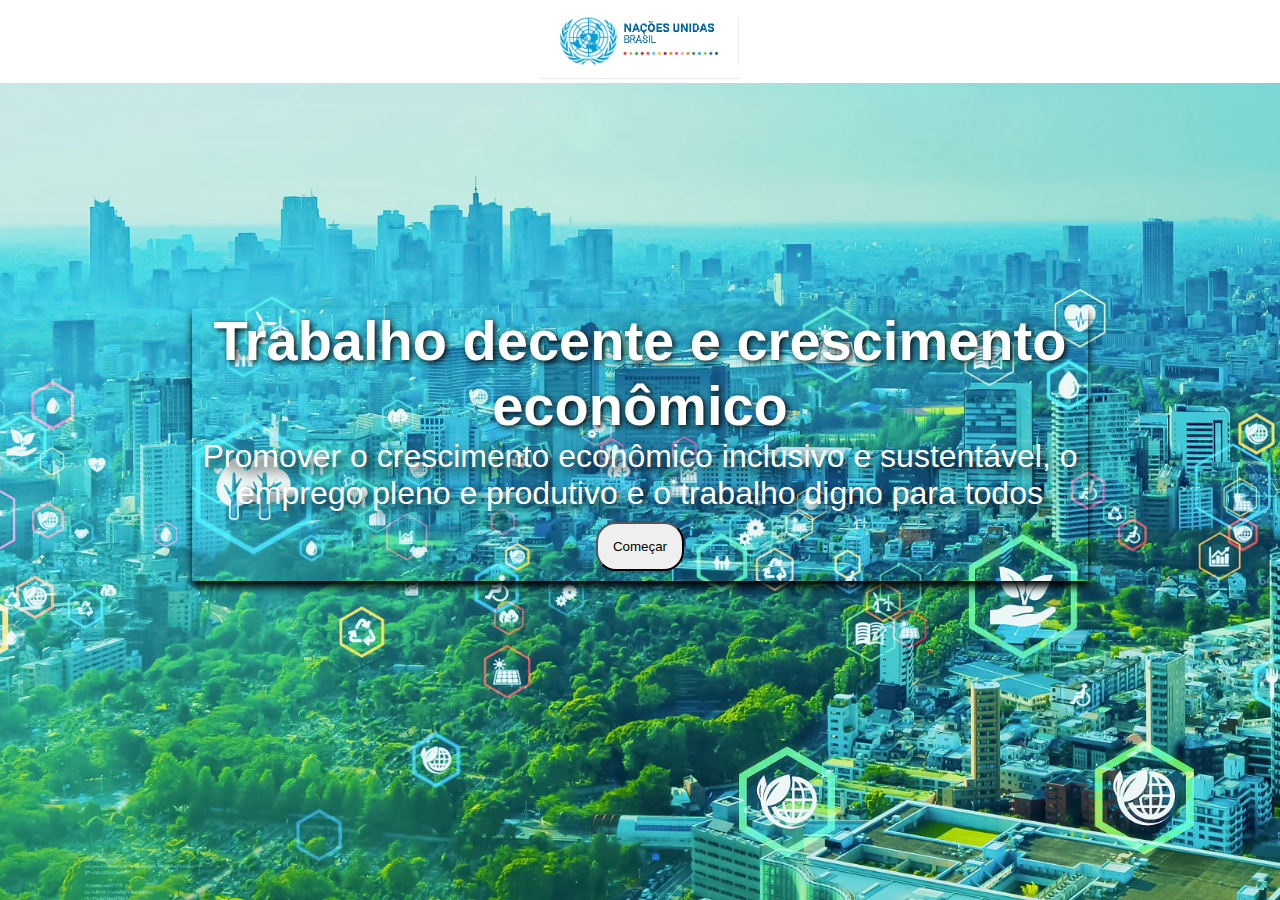
<file: projetositeods8/index.html>
<!DOCTYPE html>
<html lang="pt-br">
<head>
    <meta charset="UTF-8">
    <meta name="viewport" content="width=device-width, initial-scale=1.0">
    <link rel="stylesheet" href="style.css">
    <title>Trabalho decente e crescimento econômico</title>
</head>
<body>
    <header>
        <div class="menu">
            <img src="imagem/Logomenor.png" alt="ONU LOGO" width="200px">


        </div>
        <div class="fundo">
            <div class="intro">
                <h1>Trabalho decente e crescimento econômico</h1>
                <p>Promover o crescimento econômico inclusivo e sustentável, o emprego pleno e produtivo e o trabalho digno para todos</p>
                <button class="button"><a href="index1.html">Começar</a></button>
                
            </div> <!--intro-->
        </div>
            
    </header>
    
</body>
</html>
</file>
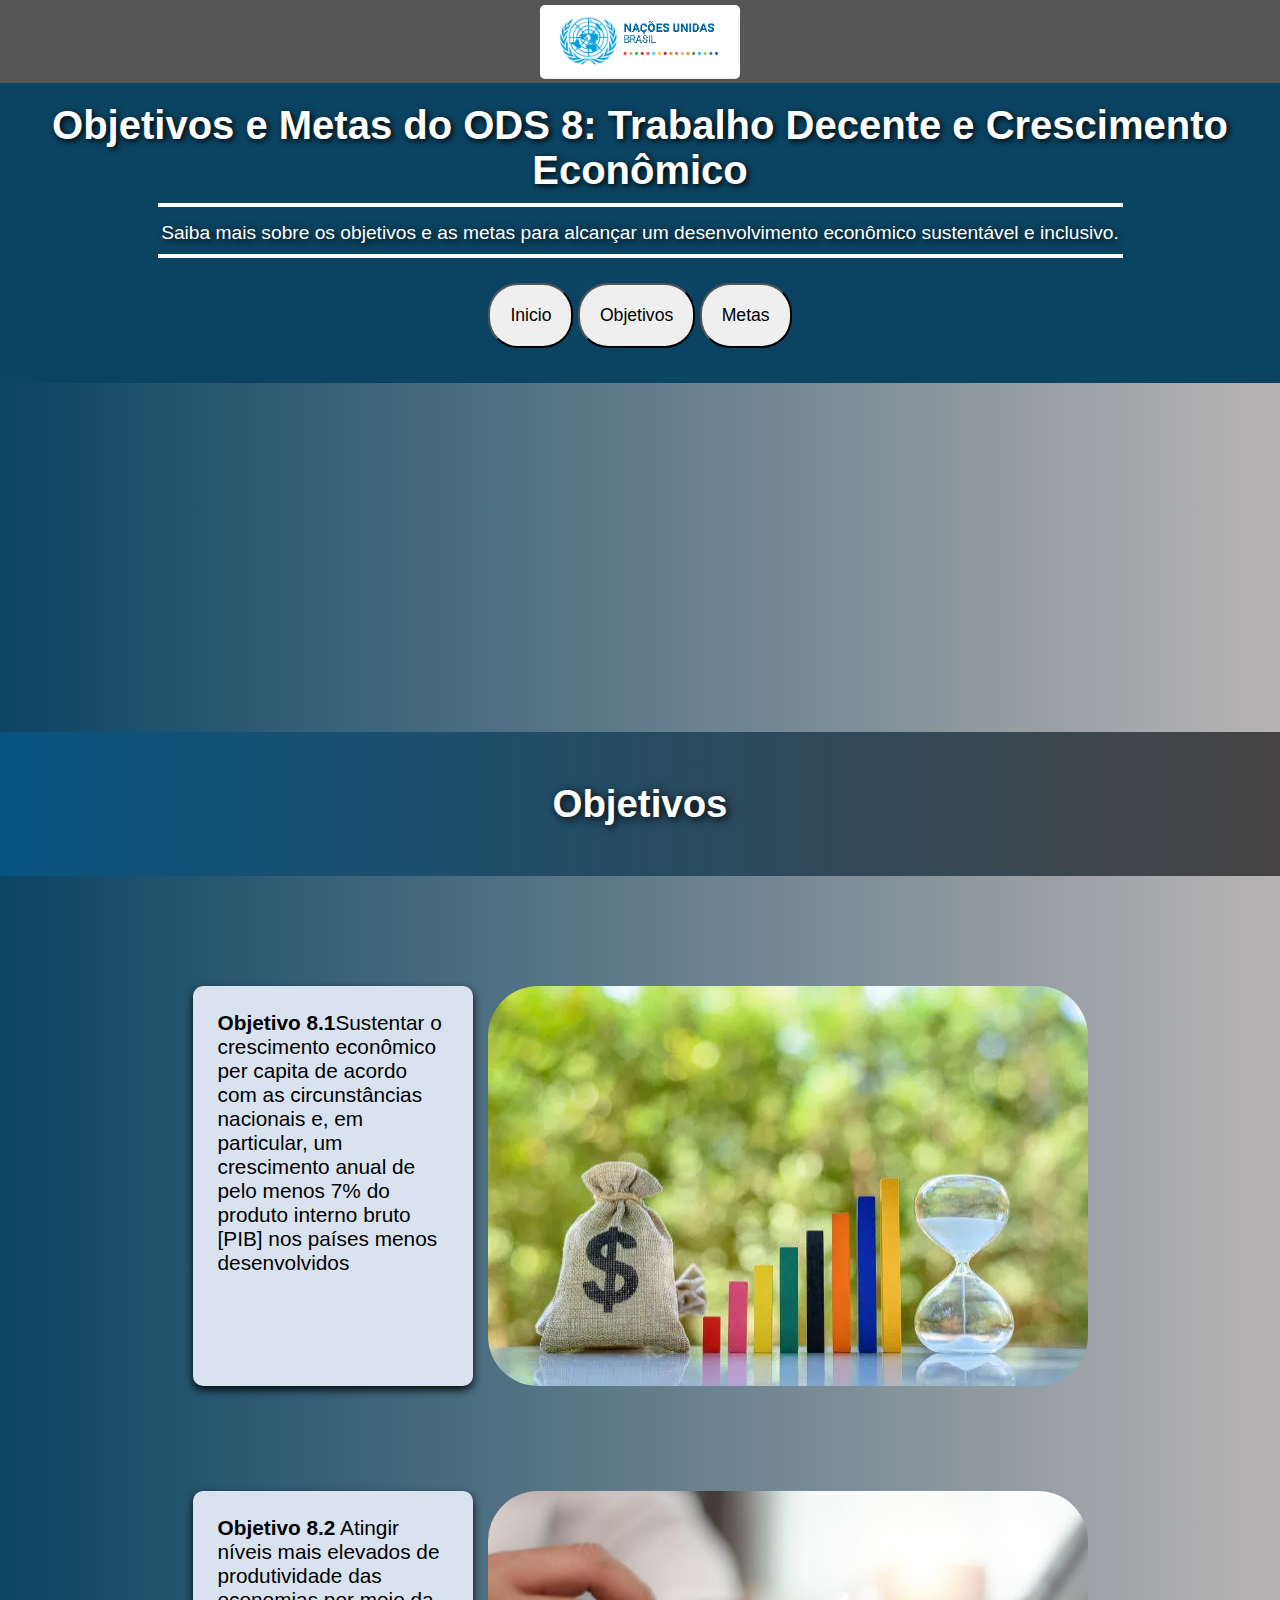
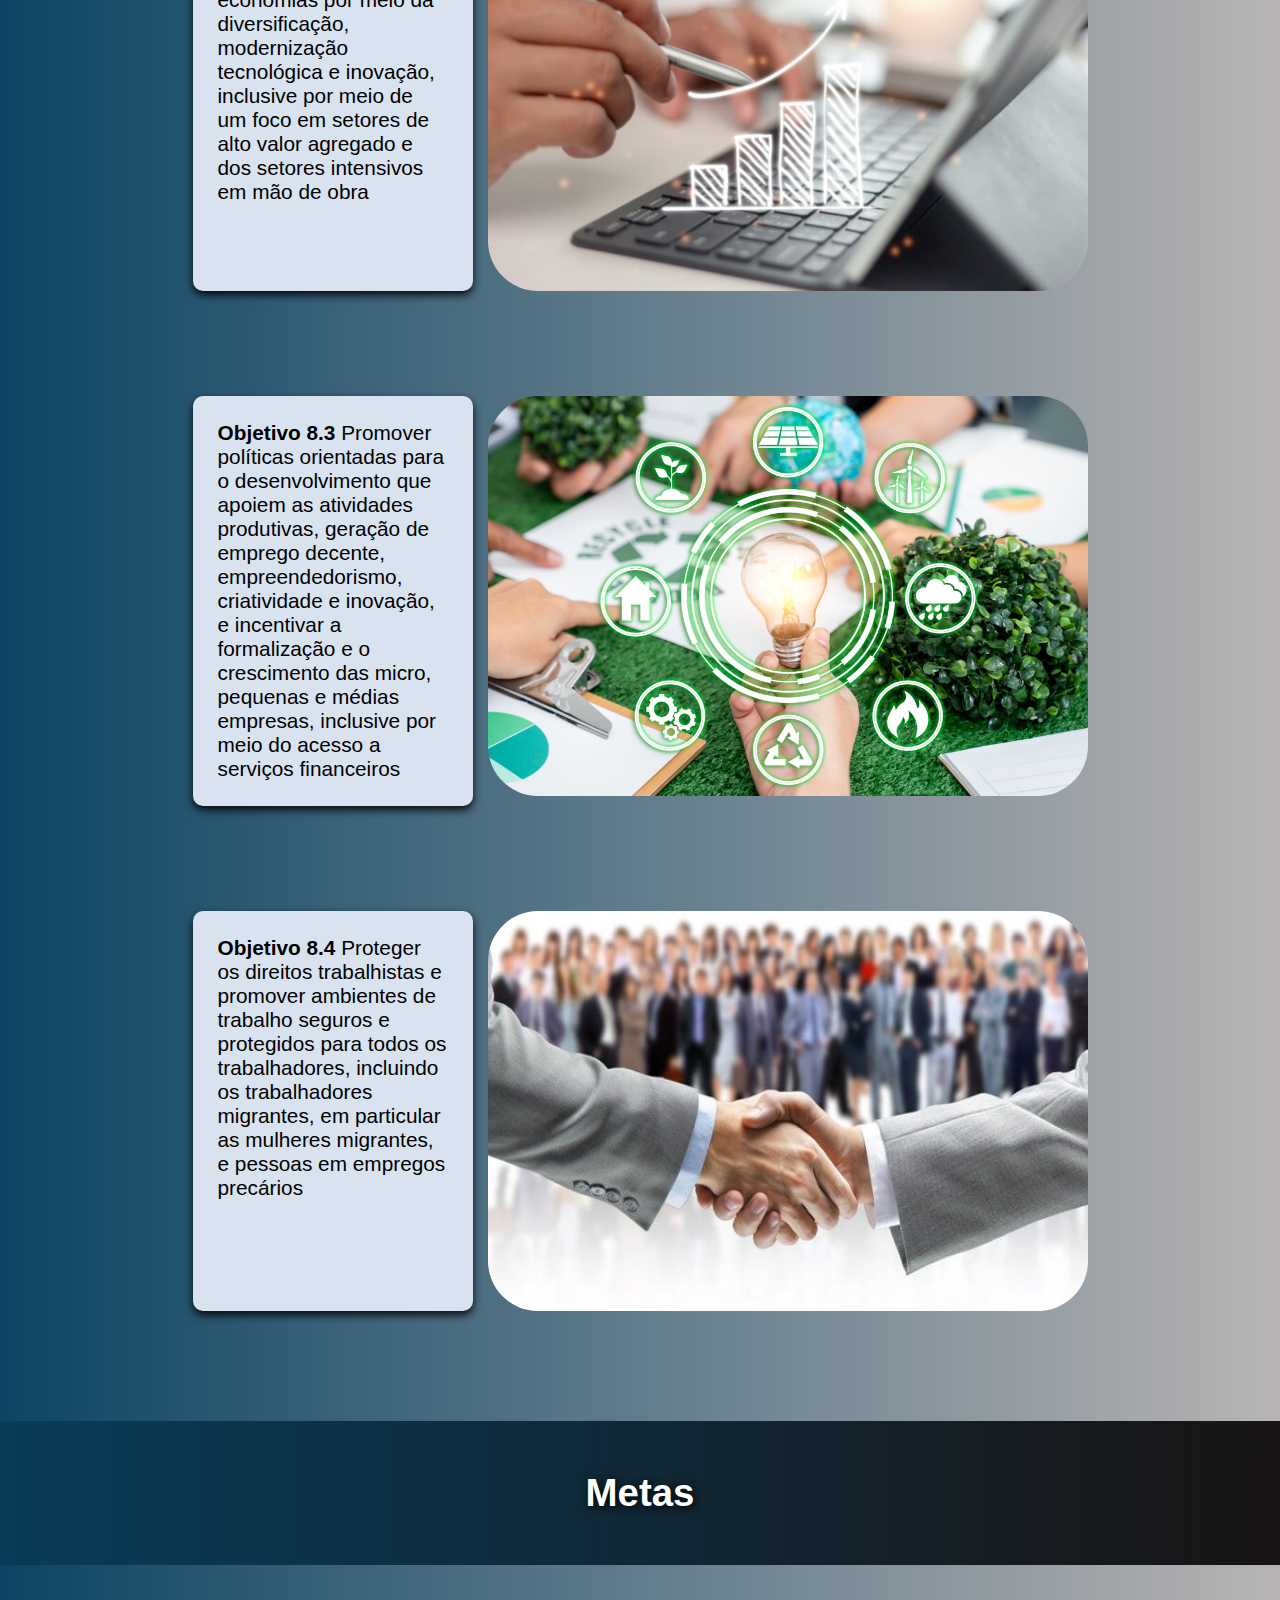
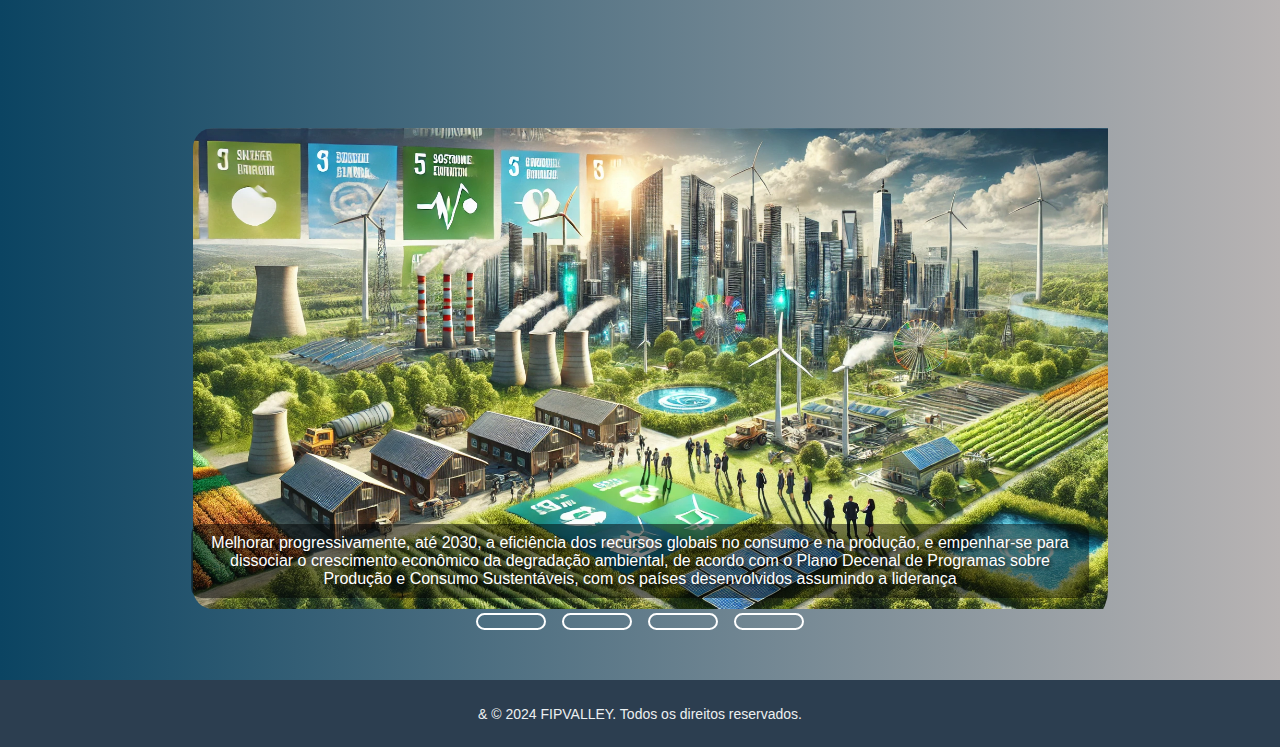
<file: projetositeods8/index1.html>
<!DOCTYPE html>
<html lang="en">

<head>
    <meta charset="UTF-8">
    <meta name="viewport" content="width=device-width, initial-scale=1.0">
    <link rel="stylesheet" href="style1.css">
    <title>Document</title>
    <link rel="icon" type="image/png" href="imagem/Loguinha.png">
    <link rel="icon" type="image/png" href="imagem/Loguinha.png">
</head>

<body>
    <header>
        <div class="menu">
            <img src="imagem/Logomenor.png" alt="ONU LOGO" width="200px">
        </div> <!--menu-->
        <div class="dev">
            <h1>Objetivos e Metas do ODS 8: Trabalho Decente e Crescimento Econômico</h1>
            <p>Saiba mais sobre os objetivos e as metas para alcançar um desenvolvimento econômico sustentável e
                inclusivo.</p>
        </div>
        <div class="navegacao">
            <button><a href="#">Inicio</a></button>
            <button><a href="#title">Objetivos</a></button>
            <button><a href="#title2">Metas</a></button>
        </div>

    </header>
    <div class="intro">
        <iframe width="560" height="315" src="https://www.youtube.com/embed/AGV3rW83UKk?si=GhO0G5HWzVpt75oN"
            title="YouTube video player" frameborder="0"
            allow="accelerometer; autoplay; clipboard-write; encrypted-media; gyroscope; picture-in-picture; web-share"
            referrerpolicy="strict-origin-when-cross-origin" allowfullscreen></iframe>

    </div>

    <div id="title">
        <h2>Objetivos</h2>
    </div>

    </div>
    <div class="objetivo">
        <div class="ob1">
            <ul>
                <li><strong>Objetivo 8.1</strong>Sustentar o crescimento econômico per capita de acordo com as
                    circunstâncias nacionais e, em
                    particular, um crescimento anual de pelo menos 7% do produto interno bruto [PIB] nos países menos
                    desenvolvidos</li>
                <img src="imagem/pib.webp" width="600px" height="400px">


            </ul>
        </div>

        <div class="ob2">
            <ul>
                <li><strong>Objetivo 8.2</strong> Atingir níveis mais elevados de produtividade das economias por meio
                    da diversificação, modernização
                    tecnológica e inovação, inclusive por meio de um foco em setores de alto valor agregado e dos
                    setores
                    intensivos em mão de obra</li>
                <img src="imagem/computador.jpg" width="600px" height="400px">

            </ul>
        </div>
        <div class="ob3">
            <ul>
                <li><strong>Objetivo 8.3</strong> Promover políticas orientadas para o desenvolvimento que
                    apoiem as atividades produtivas, geração de
                    emprego decente, empreendedorismo, criatividade e inovação, e incentivar a formalização e o
                    crescimento
                    das micro, pequenas e médias empresas, inclusive por meio do acesso a serviços financeiros</li>
                <img src="imagem/gettyimages-2101775129-2048x2048.jpg" width="600px" height="400px">

            </ul>
        </div>


        <div class="ob4">
            <ul>
                <li><strong>Objetivo 8.4</strong> Proteger os direitos trabalhistas e promover ambientes
                    de trabalho seguros e protegidos para todos
                    os trabalhadores, incluindo os trabalhadores migrantes, em particular as mulheres
                    migrantes, e pessoas
                    em empregos precários</li>
                <img src="imagem/apertodemao.jpg" width="600px" height="400px">


            </ul>
        </div>
    </div>
    <div id="title2">
        <h2>Metas</h2>

    </div>
    <div class="meta">
        <div class="content">
            <div class="slides">
                <input type="radio" name="slide" id="slide1" checked>
                <input type="radio" name="slide" id="slide2">
                <input type="radio" name="slide" id="slide3">
                <input type="radio" name="slide" id="slide4">
                <input type="radio" name="slide" id="slide5">

                <div class="slide s1">
                    <img src="imagem/producao.webp" alt="">
                    <div class="texto">Melhorar progressivamente, até 2030, a eficiência dos recursos globais no consumo e na produção, e
                        empenhar-se para dissociar o crescimento econômico da degradação ambiental, de acordo com o Plano
                        Decenal de Programas sobre Produção e Consumo Sustentáveis, com os países desenvolvidos assumindo a
                        liderança</div>
                </div>
                <div class="slide">
                    <img src="imagem/pessoasTrabalhando.webp" alt="">
                    <div class="texto2">Até 2030, alcançar o emprego pleno e produtivo e trabalho decente para todas as mulheres e homens,
                        inclusive para os jovens e as pessoas com deficiência, e remuneração igual para trabalho de igual valo</div>
                </div>
                <div class="slide">
                    <img src="imagem/Escravidao.webp" alt="">
                    <div class="texto3">Tomar medidas imediatas e eficazes para erradicar o trabalho forçado, acabar com a escravidão moderna e
                        o tráfico de pessoas, e assegurar a proibição e eliminação das piores formas de trabalho infantil,
                        incluindo recrutamento e utilização de crianças-soldado, e até 2025 acabar com o trabalho infantil em
                        todas as suas formas</div>
                </div>
                <div class="slide">
                    <img src="imagem/turismo.webp" alt="">
                    <div class="texto4">Até 2030, elaborar e implementar políticas para promover o turismo sustentável, que gera empregos e
                        promove a cultura e os produtos locais</div>   
                </div>
            </div>

            <div class="navigation">
                <label for="slide1"> </label>
                <label for="slide2"></label>
                <label for="slide3"></label>
                <label for="slide4"></label>

            </div>
        </div>

    </div>
    <footer>

        &
        &copy; 2024 FIPVALLEY. Todos os direitos reservados.

</body>

</html>
</file>
<file: projetositeods8/style.css>
*{
    margin: 0;
    padding: 0;
    box-sizing: border-box;
    font-family: 'Poppins', sans-serif;
}
header{
   
    margin: 0;
    background-image: url('imagem/city.jpg');
    width: 100vw;
    height: 100vh;
    background-size: cover;
}
.intro{
    box-shadow: 0 6px 8px rgba(0, 0, 0, 1.1);
}
.button{
    border-radius: 20px;
    padding: 15px;
    color: white;
    max-width: 250px;
    margin: 10px auto;
}
button:hover{
    background-color: rgb(51, 244, 40);
    
}
a{
    text-decoration: none;
    color: #000000;
}
.menu{
    text-align: center;
    padding-top: 5px;
    background-color: white;
}
h1 {
    text-shadow: 2px 2px 6px #000000;
    font-size: 3.5rem;
  }
  p {
    text-shadow: 6px 6px 12px #000000;
    font-size: 2.0rem;
  }
.fundo{
    padding:25vh 15vw;
    text-align: center;
    color: white;
    font-size: 20px;
}
</file>
<file: projetositeods8/style1.css>
*{
  margin: 0;
  padding: 0;
  box-sizing: border-box;
  font-family: Arial, Helvetica, sans-serif;
}
.menu {
  text-align: center;
  padding-top: 5px;
  margin: 0;
  background-color: rgb(87, 86, 86);
}
.intro{
  background: linear-gradient(to right, #0b4462, rgb(184, 180, 180));
}
header {
  margin: 0;
  background-color: #0b4462;
  color: white;
  text-align: center;
  padding-bottom: 35px;
}
.navegacao button{
    padding: 20px;
    border-radius: 30px;
    
}
.navegacao a{
    text-decoration: none;
    color: black;
    font-size: 1.1rem;
    
}
.navegacao button:hover {
    color: #ffffff;
    border: 3px solid #007890;
    background-color: #007890;
  }
/*  

.navegacao button {
  appearance: button;
  background-color: #08468e;
  border: solid transparent;
  border-radius: 16px;
  border-width: 0 0 4px;
  box-sizing: border-box;
  color: #ffffff;
  cursor: pointer;
  display: inline-block;
  font-size: 15px;
  font-weight: 700;
  letter-spacing: 0.8px;
  line-height: 20px;
  margin: 0;
  outline: none;
  overflow: visible;
  padding: 13px 19px;
  text-align: center;
  text-transform: uppercase;
  touch-action: manipulation;
  transform: translateZ(0);
  transition: filter 0.2s;
  user-select: none;
  -webkit-user-select: none;
  vertical-align: middle;
  white-space: nowrap;
}

.navegacao button:after {
  background-clip: padding-box;
  background-color: #1751ad;
  border: solid transparent;
  border-radius: 16px;
  border-width: 0 0 4px;
  bottom: -4px;
  content: "";
  left: 0;
  position: absolute;
  right: 0;
  top: 0;
  z-index: -1;
}

.navegacao button:main,
button:focus {
  user-select: auto;
}

.navegacao button:hover:not(:disabled) {
  filter: brightness(1.1);
}

.navegacao button:disabled {
  cursor: auto;
}

.navegacao button:active:after {
  border-width: 0 0 0px;
}

.navegacao button:active {
  padding-bottom: 10px;
}AQ*/
/* AQ .navegacao button {
  display: inline-block;
  transition: all 0.2s ease-in;
  position: relative;
  overflow: hidden;
  z-index: 1;
  color: #090909;
  padding: 0.7em 1.2em;
  cursor: pointer;
  font-size: 18px;
  border-radius: 0.5em;
  background: #e8e8e8;
  border: 1px solid #e8e8e8;
}
.navegacao a {
  text-decoration: none;
  color: black;
}
.navegacao button:active {
  color: #666;
  box-shadow: inset 4px 4px 12px #c5c5c5, inset -4px -4px 12px #ffffff;
}

.navegacao button:before {
  content: "";
  position: absolute;
  left: 50%;
  transform: translateX(-50%) scaleY(1) scaleX(1.25);
  top: 100%;
  width: 140%;
  height: 180%;
  background-color: rgba(0, 0, 0, 0.05);
  border-radius: 50%;
  display: block;
  transition: all 0.5s 0.1s cubic-bezier(0.55, 0, 0.1, 1);
  z-index: -1;
}

.navegacao button:after {
  content: "";
  position: absolute;
  left: 55%;
  transform: translateX(-50%) scaleY(1) scaleX(1.45);
  top: 180%;
  width: 160%;
  height: 190%;
  background-color: #007890;
  border-radius: 50%;
  display: block;
  transition: all 0.5s 0.1s cubic-bezier(0.55, 0, 0.1, 1);
  z-index: -1;
}

.navegacao button:hover {
  color: #ffffff;
  border: 1px solid #007890;
}

.navegacao button:hover:before {
  top: -35%;
  background-color: #007890;
  transform: translateX(-50%) scaleY(1.3) scaleX(0.8);
}

.navegacao button:hover:after {
  top: -45%;
  background-color: #007890;
  transform: translateX(-50%) scaleY(1.3) scaleX(0.8);
} AQ*/
.dev {
  padding: 20px 0 25px;
}
.dev p {
  text-align: center;
}
.dev h1::after {
  content: "";
  width: 965px;
  height: 4px;
  display: block;
  margin: 10px auto 0;
  background-color: currentColor;
}
.dev p::after {
  content: "";
  width: 965px;
  height: 4px;
  display: block;
  margin: 10px auto 0;
  background-color: currentColor;
}
header h1 {
  text-shadow: 2px 2px 6px #000000;
  font-size: 2.5rem;
  margin-bottom: 15px;
}
header p {
  text-shadow: 2px 2px 8px #000000;
  font-size: 1.2rem;
}
.intro {
  padding-bottom: 15px;
  text-align: center;
  padding-top: 15px;
  background-color: white;
  padding-bottom: 15px;
}
.objetivo {
  padding: 50px;
  text-align: center;
  background: linear-gradient(to right, #0b4462, rgb(184, 180, 180));
  width: 100%;
}
#title {
  background: linear-gradient(to right, #075481, rgb(70, 67, 67));
  text-shadow: 2px 2px 10px #000000;
  font-size: 1.6rem;
  margin-bottom: 15px;
  padding: 50px;
  color: white;
  text-align: center;
}

.objetivo ul {
  display: flex;
  list-style: none;
  text-align: left;
  justify-content: center;
  padding-bottom: 15px;
  gap: 15px;
}

.objetivo li {
  background-color: white;
  border-radius: 10px;
  box-shadow: 0 4px 8px rgba(0, 0, 0, 0.9);
  padding: 25px;
  margin-bottom: 0;
  width: 280px;
  transition: transform 0.3s ease;
  font-size: 1.3rem;
  text-align: left;
  background-color: #D9E3F0
}
.objetivo img {
  border-radius: 50px;
}
.objetivo img:hover {
  transform: scale(1);
}
.objetivo img::after {
  content: "";
  position: absolute;
  top: 0;
  left: 0;
  width: 100%;
  height: 100%;
  opacity: 0;
  transition: all 0.4s;
}
.objetivo li:hover {
  transform: scale(1.05);
}

.objetivos li strong {
  color: #71dade;
  font-weight: bold;
}
img {
  border-radius: 5px;
}
.ob1 {
  padding: 45px;
}
.ob2 {
  padding: 45px;
}
.ob3 {
  padding: 45px;
}
.ob4 {
  padding: 45px;
}
#title2 {
  width: 100%;
  background: linear-gradient(to right, #093b57, rgb(24, 20, 20));
  text-shadow: 2px 2px 10px #000000;
  font-size: 1.6rem;
  margin-bottom: 15px;
  padding: 50px;
  color: white;
  text-align: center;
}
.content {
  position: relative;
  width: 935px;
  height: 650px;
  margin: auto;
  overflow: hidden;
  border-radius: 40px;
  z-index: 1;
  justify-content: center;
  text-align: center;

}

.navigation {
  position: absolute;
  bottom: 20px;
  left: 50%;
  transform: translateX(-50%);
  display: flex;
}

.navigation label {
  position: relative;
  top: 20px;
  padding: 5px;
  width: 70px;
  height: 17px;
  border: 2px solid #fff;
  margin: 0 8px;
  border-radius: 20px;
  cursor: pointer;
  display: flex;
  justify-content: center;
  align-items: center;
  transition: 0.6s;
}

.navigation label:hover {
  background: #fff;
  color: #000;
}

.slides {
  display: flex;
  width: 500%;
  /* 100% / 5 imagens */
  height: 100%;
}

.slide {
  width: 20%;
  /* 100% / 5 imagens */
  transition: margin-left 0.6s;
}

.slide img {
  position: relative;
  top: 148px;
  left: 20px;
  width: 100%;
  height: 74%;
  border-radius: 20px;

}

input {
  display: none;
}

#slide1:checked~.s1 {
  margin-left: 0%;
}

#slide2:checked~.s1 {
  margin-left: -20.45%;
}

input#slide3:checked~.s1 {
  margin-left: -40.45%;
}

input#slide4:checked~.s1 {
  margin-left: -60.45%;
}

input#slide5:checked~.slides {
  margin-left: -80.45%;
}
.slide {
  position: relative;
  width: 20%;
  transition: margin-left 0.6s;
  text-align: center; 
}

.slide .texto {
  position: absolute;
  left: 50%;
  transform: translateX(-50%);
  width: 96%; 
  background: rgba(0, 0, 0, 0.5); 
  text-shadow: 2px 2px 4px rgba(0, 0, 0, 0.8);;
  color: #fff; 
  padding: 10px;
  border-radius: 10px;
  font-size: 16px;
  bottom: 5%;
  color: white;
 

}
.slide .texto2 {
  position: absolute;
  left: 53%;
  transform: translateX(-50%);
  width: 96%; 
  background: rgba(0, 0, 0, 0.5); 
  color: #fff; 
  padding: 10px;
  border-radius: 10px;
  font-size: 16px;
  bottom: 5%;
  color: white;
  

}
.slide .texto3 {
  position: absolute;
  left: 53%;
  transform: translateX(-50%);
  width: 96%; 
  background: rgba(0, 0, 0, 0.5); 
  color: #fff; 
  padding: 10px;
  border-radius: 10px;
  font-size: 16px;
  bottom: 5%;
  color: white;
  

}
.slide .texto4 {
  position: absolute;
  left: 53%;
  transform: translateX(-50%);
  width: 96%; 
  background: rgba(0, 0, 0, 0.5); 
  color: #fff; 
  padding: 10px;
  border-radius: 10px;
  font-size: 16px;
  bottom: 5%;
  color: white;
  

}


.meta ul {
  display: flex;
  gap: 20px;
  padding: 0;
  margin: 0;
}

.meta ul li {
  background-color: #D9E3F0;
  border-radius: 15px;
  box-shadow: 0 4px 8px rgba(0, 0, 0, 0.9);
  padding: 20px;
  width: 280px;
  height: 270px;
  display: flex;
  flex-direction: column;
  justify-content: center;
  text-align: center;
  font-size: 1.1rem;
  transition: transform 0.3s ease;
}
.mt1 ul li {
  padding-top: 10%;
}

.meta ul li:hover {
  transform: scale(1.05);
}
body {
  background: linear-gradient(to right, #0b4462, rgb(184, 180, 180));
}
footer {
  background: #2c3e50;
  position: relative;
  color: #ecf0f1;
  text-align: center;
  margin-top: 50px;
  padding: 2% 10%;
  font-size: 14px;
}
</file>
